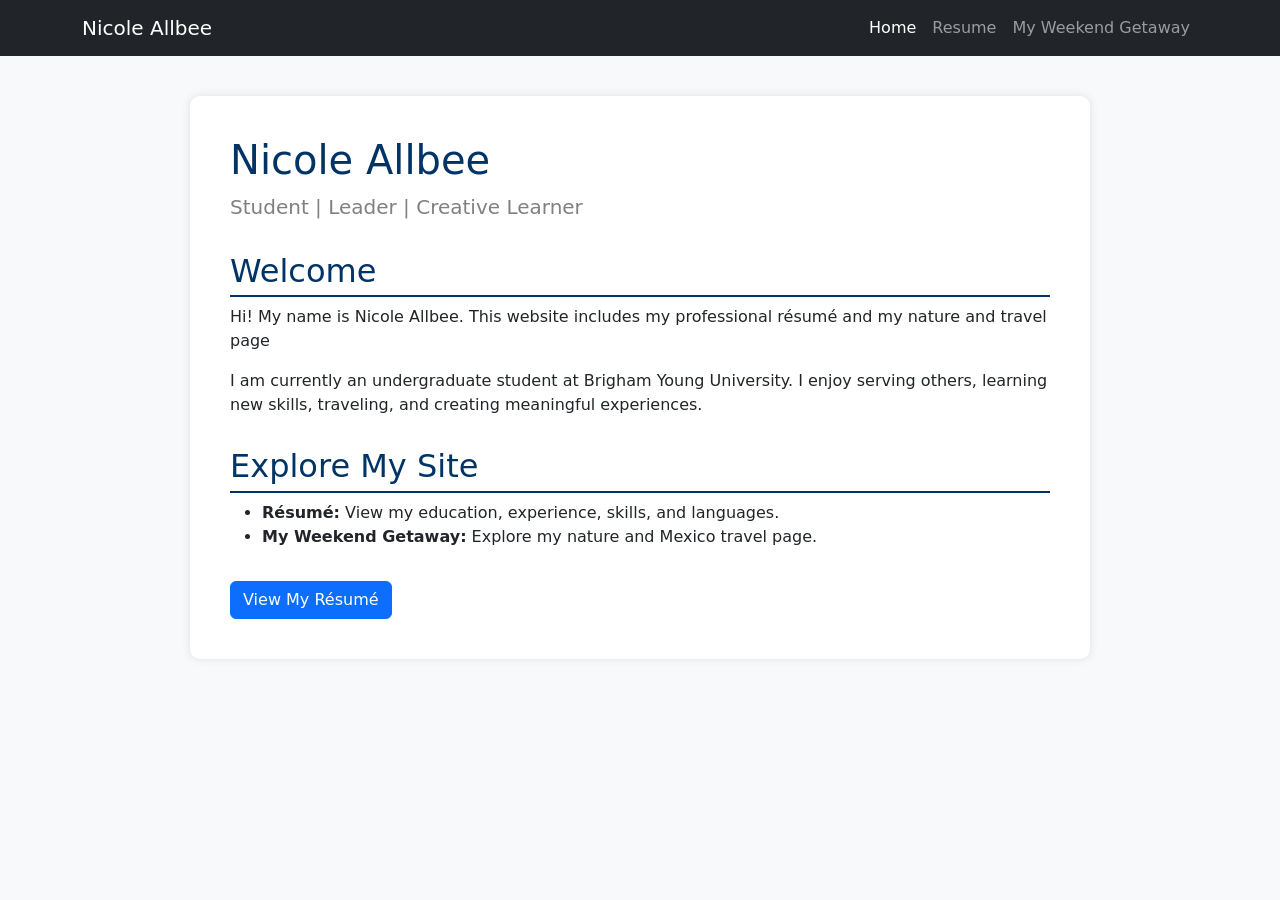
<file: index.html>
<!DOCTYPE html>
<html lang="en">
<head>
    <meta charset="UTF-8">
    <title>Nicole Allbee | Home</title>

    <link href="https://cdn.jsdelivr.net/npm/bootstrap@5.3.3/dist/css/bootstrap.min.css" rel="stylesheet">
</head>

<body style="background-color: #f8f9fa;">

<nav class="navbar navbar-expand-lg navbar-dark bg-dark">
    <div class="container">
        <a class="navbar-brand" href="index.html">Nicole Allbee</a>

        <div class="navbar-nav">
            <a class="nav-link active" href="index.html">Home</a>
            <a class="nav-link" href="resume.html">Resume</a>
            <a class="nav-link" href="scratch.html">My Weekend Getaway</a>
            
    </div>
</nav>

<div style="
    max-width: 900px;
    margin: 40px auto;
    background: white;
    padding: 40px;
    border-radius: 10px;
    box-shadow: 0 0 10px rgba(0,0,0,.1);
">

    <h1 style="color: #003366;">Nicole Allbee</h1>

    <p style="font-size: 20px; color: gray;">
        Student | Leader | Creative Learner
    </p>

    <h2 style="
        border-bottom: 2px solid #003366;
        padding-bottom: 5px;
        margin-top: 30px;
        color: #003366;
    ">
        Welcome
    </h2>

    <p>
        Hi! My name is Nicole Allbee. This website includes my professional résumé and
        my nature and travel page
    </p>

    <p>
        I am currently an undergraduate student at Brigham Young University.
        I enjoy serving others, learning new skills, traveling, and creating
        meaningful experiences.
    </p>

    <h2 style="
        border-bottom: 2px solid #003366;
        padding-bottom: 5px;
        margin-top: 30px;
        color: #003366;
    ">
        Explore My Site
    </h2>

    <ul>
        <li><strong>Résumé:</strong> View my education, experience, skills, and languages.</li>
        <li><strong>My Weekend Getaway:</strong> Explore my nature and Mexico travel page.</li>
    </ul>

    <a href="resume.html" class="btn btn-primary mt-3">View My Résumé</a>

</div>

</body>
</html>
</file>
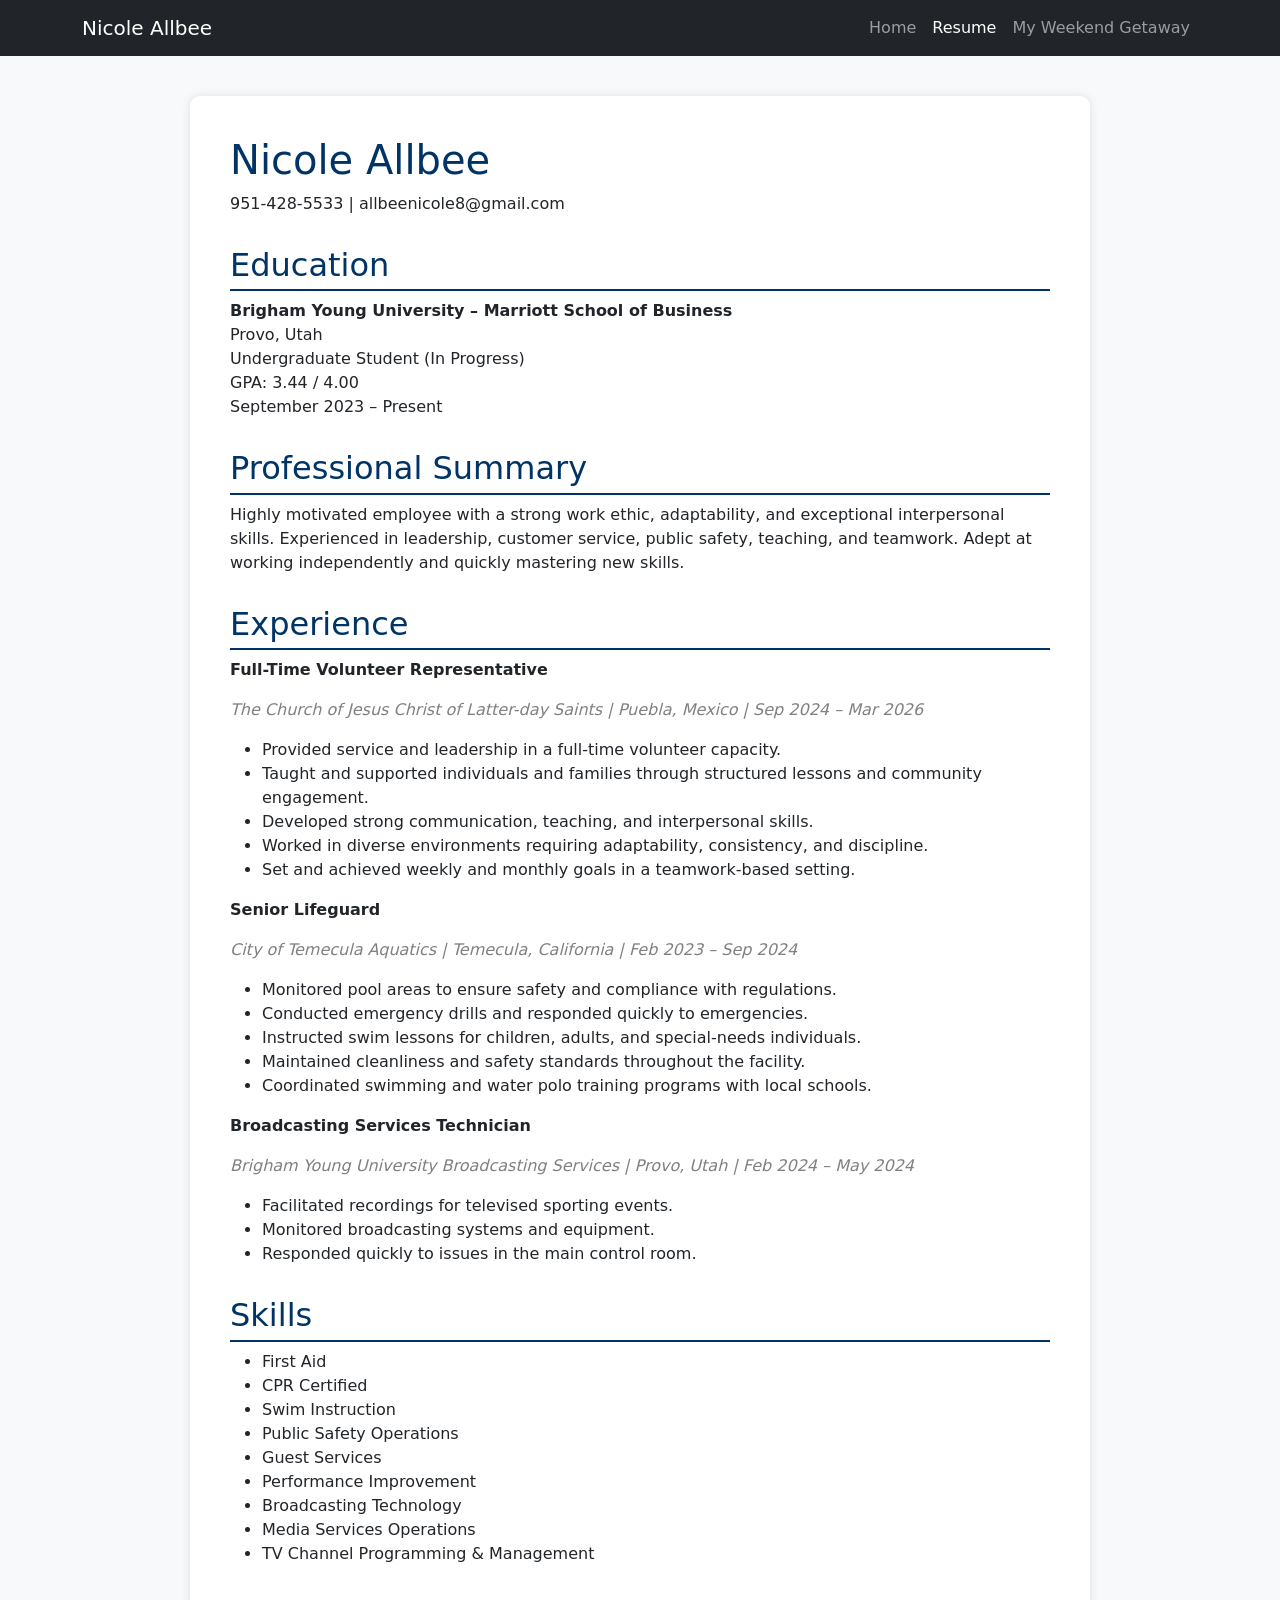
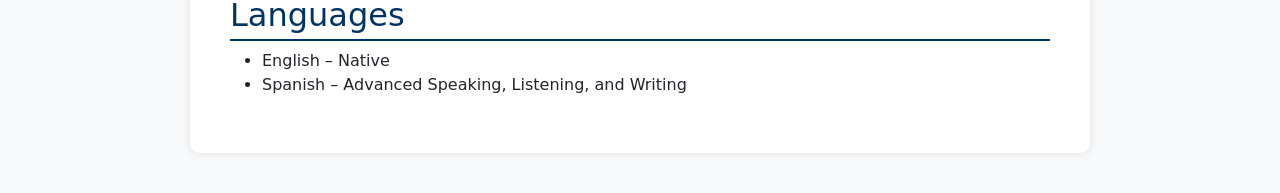
<file: resume.html>
<!DOCTYPE html>
<html lang="en">
<head>
    <meta charset="UTF-8">
    <title>Nicole Allbee | Resume</title>

    <link href="https://cdn.jsdelivr.net/npm/bootstrap@5.3.3/dist/css/bootstrap.min.css" rel="stylesheet">

    <style>
        body {
            background-color: #f8f9fa;
        }

        .resume-container {
            max-width: 900px;
            margin: 40px auto;
            background: white;
            padding: 40px;
            border-radius: 10px;
            box-shadow: 0 0 10px rgba(0,0,0,.1);
        }

        h1 {
            color: #003366;
        }

        h2 {
            border-bottom: 2px solid #003366;
            padding-bottom: 5px;
            margin-top: 30px;
            color: #003366;
        }

        .job-title {
            font-weight: bold;
        }

        .location {
            color: gray;
            font-style: italic;
        }
    </style>
</head>

<body>

<nav class="navbar navbar-expand-lg navbar-dark bg-dark">
    <div class="container">
        <a class="navbar-brand" href="index.html">Nicole Allbee</a>

        <div class="navbar-nav">
            <a class="nav-link" href="index.html">Home</a>
            <a class="nav-link active" href="resume.html">Resume</a>
            <a class="nav-link" href="scratch.html">My Weekend Getaway </a>
        </div>
    </div>
</nav>

<div class="resume-container">

    <h1>Nicole Allbee</h1>

    <p>
        951-428-5533 |
        allbeenicole8@gmail.com
    </p>

    <h2>Education</h2>

    <p>
        <strong>Brigham Young University – Marriott School of Business</strong><br>
        Provo, Utah<br>
        Undergraduate Student (In Progress)<br>
        GPA: 3.44 / 4.00<br>
        September 2023 – Present
    </p>

    <h2>Professional Summary</h2>

    <p>
        Highly motivated employee with a strong work ethic, adaptability,
        and exceptional interpersonal skills. Experienced in leadership,
        customer service, public safety, teaching, and teamwork.
        Adept at working independently and quickly mastering new skills.
    </p>

    <h2>Experience</h2>

    <p class="job-title">
        Full-Time Volunteer Representative
    </p>

    <p class="location">
        The Church of Jesus Christ of Latter-day Saints | Puebla, Mexico
        | Sep 2024 – Mar 2026
    </p>

    <ul>
        <li>Provided service and leadership in a full-time volunteer capacity.</li>
        <li>Taught and supported individuals and families through structured lessons and community engagement.</li>
        <li>Developed strong communication, teaching, and interpersonal skills.</li>
        <li>Worked in diverse environments requiring adaptability, consistency, and discipline.</li>
        <li>Set and achieved weekly and monthly goals in a teamwork-based setting.</li>
    </ul>

    <p class="job-title">
        Senior Lifeguard
    </p>

    <p class="location">
        City of Temecula Aquatics | Temecula, California
        | Feb 2023 – Sep 2024
    </p>

    <ul>
        <li>Monitored pool areas to ensure safety and compliance with regulations.</li>
        <li>Conducted emergency drills and responded quickly to emergencies.</li>
        <li>Instructed swim lessons for children, adults, and special-needs individuals.</li>
        <li>Maintained cleanliness and safety standards throughout the facility.</li>
        <li>Coordinated swimming and water polo training programs with local schools.</li>
    </ul>

    <p class="job-title">
        Broadcasting Services Technician
    </p>

    <p class="location">
        Brigham Young University Broadcasting Services | Provo, Utah
        | Feb 2024 – May 2024
    </p>

    <ul>
        <li>Facilitated recordings for televised sporting events.</li>
        <li>Monitored broadcasting systems and equipment.</li>
        <li>Responded quickly to issues in the main control room.</li>
    </ul>

    <h2>Skills</h2>

    <ul>
        <li>First Aid</li>
        <li>CPR Certified</li>
        <li>Swim Instruction</li>
        <li>Public Safety Operations</li>
        <li>Guest Services</li>
        <li>Performance Improvement</li>
        <li>Broadcasting Technology</li>
        <li>Media Services Operations</li>
        <li>TV Channel Programming & Management</li>
    </ul>

    <h2>Languages</h2>

    <ul>
        <li>English – Native</li>
        <li>Spanish – Advanced Speaking, Listening, and Writing</li>
    </ul>

</div>

</body>
</html>
</file>
